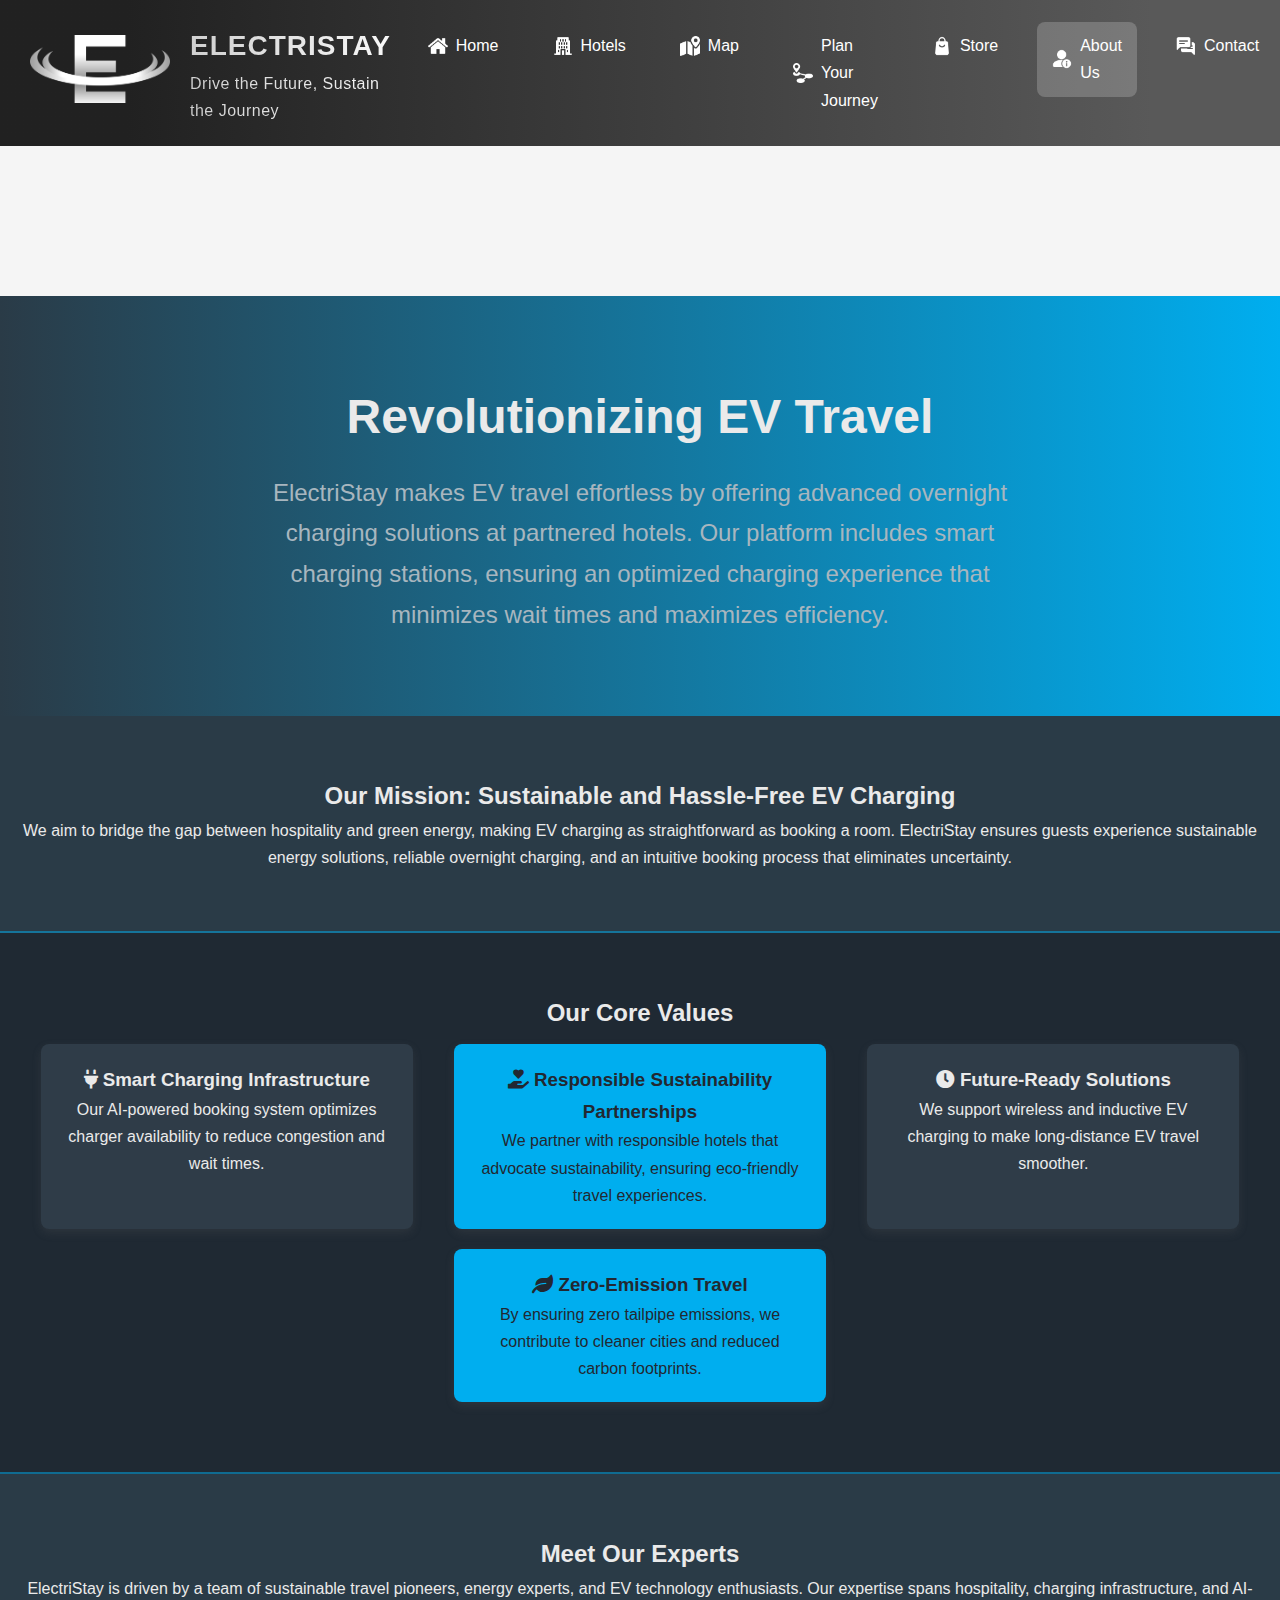
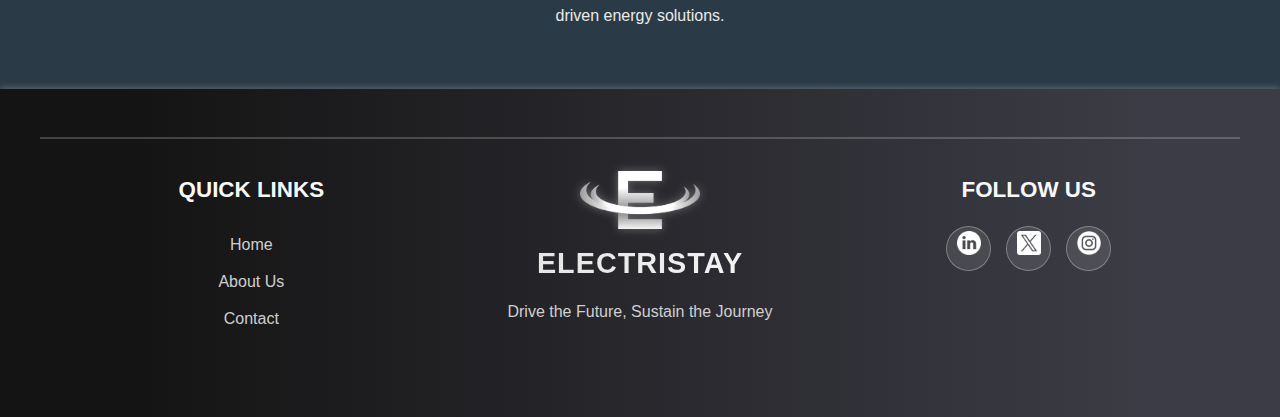
<file: aboutus.html>
<!DOCTYPE html>
<html lang="en">
<head>
    <meta charset="UTF-8">
    <meta name="viewport" content="width=device-width, initial-scale=1.0">
    <title>About Us - ElectriStay</title>
    <link rel="stylesheet" href="styles.css">
    <link rel="stylesheet" href="aboutus.css">
    <link href="https://cdnjs.cloudflare.com/ajax/libs/font-awesome/5.15.4/css/all.min.css" rel="stylesheet">
</head>
<body>
    <header>
        <nav>
            <div style="display: flex; align-items: center; margin: 10px;">
                <a href="index.html">
                    <img src="./images/logo_E.png" alt="ElectriStay Logo" style="width: 140px; margin-right: 10px;">
                </a>
                <h1 class="title">ElectriStay
                    <span>Drive the Future, Sustain the Journey</span>
                </h1>
            </div>
            <ul>
                <li><a href="index.html"><img src="./icons/home.png" alt="Home" class="nav-icon">Home</a></li>
                <li><a href="hotels.html"><img src="./icons/hotel.png" alt="Hotels" class="nav-icon">Hotels</a></li>
                <li><a href="maps.html"><img src="./icons/map.png" alt="Map" class="nav-icon">Map</a></li>
                <li><a href="planyourjourney.html"><img src="./icons/journey.png" alt="Plan Your Journey" class="nav-icon">Plan Your Journey</a></li>
                <li><a href="store.html"><img src="./icons/store.png" alt="Store" class="nav-icon">Store</a></li>
                <li><a href="aboutus.html" class="active"><img src="./icons/aboutus.png" alt="About Us" class="nav-icon">About Us</a></li>
                <li><a href="contact.html"><img src="./icons/contact.png" alt="Contact" class="nav-icon">Contact</a></li>
            </ul>
        </nav>
    </header>

    <section class="aboutus-image-section">
        <video autoplay muted loop style="width: 100%; height: auto;">
            <source src="https://e9wymyiqdedzejdp.public.blob.vercel-storage.com/aboutus4.mp4" type="video/mp4">
            Your browser does not support the video tag.
        </video>        
    </section>

    <section class="hero-section">
        <div class="hero-content">
            <h1>Revolutionizing EV Travel</h1>
            <p>
                ElectriStay makes EV travel effortless by offering advanced overnight charging solutions at partnered hotels.
                Our platform includes smart charging stations, ensuring an optimized charging experience that minimizes wait times and maximizes efficiency.
            </p>
        </div>
    </section>

    <section class="mission-section alternate">
        <div class="container">
            <h2>Our Mission: Sustainable and Hassle-Free EV Charging</h2>
            <p>
                We aim to bridge the gap between hospitality and green energy, making EV charging as straightforward as booking a room. 
                ElectriStay ensures guests experience sustainable energy solutions, reliable overnight charging, and an intuitive booking process that eliminates uncertainty.
            </p>
        </div>
    </section>

    <section class="values-section">
        <div class="container">
            <h2>Our Core Values</h2>
            <div class="values-grid">
                <div class="value-item">
                    <h3><i class="fas fa-plug"></i> Smart Charging Infrastructure</h3>
                    <p>Our AI-powered booking system optimizes charger availability to reduce congestion and wait times.</p>
                </div>
                <div class="value-item alternate">
                    <h3><i class="fas fa-hand-holding-heart"></i> Responsible Sustainability Partnerships</h3>
                    <p>We partner with responsible hotels that advocate sustainability, ensuring eco-friendly travel experiences.</p>
                </div>
                <div class="value-item">
                    <h3><i class="fas fa-clock"></i> Future-Ready Solutions</h3>
                    <p>We support wireless and inductive EV charging to make long-distance EV travel smoother.</p>
                </div>
                <div class="value-item alternate">
                    <h3><i class="fas fa-leaf"></i> Zero-Emission Travel</h3>
                    <p>By ensuring zero tailpipe emissions, we contribute to cleaner cities and reduced carbon footprints.</p>
                </div>
            </div>
        </div>
    </section>

    <section class="team-section alternate">
        <div class="container">
            <h2>Meet Our Experts</h2>
            <p>
                ElectriStay is driven by a team of sustainable travel pioneers, energy experts, and EV technology enthusiasts. 
                Our expertise spans hospitality, charging infrastructure, and AI-driven energy solutions.
            </p>
        </div>
    </section>

    <footer>
        <div class="footer-container">
            <div class="footer-column">
                <h4>Quick Links</h4>
                <ul>
                    <li><a href="index.html">Home</a></li>
                    <li><a href="aboutus.html">About Us</a></li>
                    <li><a href="contact.html">Contact</a></li>
                </ul>
            </div>
            <div class="footer-column">
                <img src="./images/logo_E.png" alt="ElectriStay Logo">
                <h2 class="footer-title">ElectriStay</h2>
                <p>Drive the Future, Sustain the Journey</p>
            </div>
            <div class="footer-column">
                <h4>Follow Us</h4>
                <div class="social-icons">
                    <a href="#"><img src="./icons/linkedin.png" alt="Linkedin"></a>
                    <a href="#"><img src="./icons/twitter.png" alt="Twitter"></a>
                    <a href="#"><img src="./icons/instagram.png" alt="Instagram"></a>
                </div>
            </div>
        </div>
    </footer>
</body>
</html>
</file>
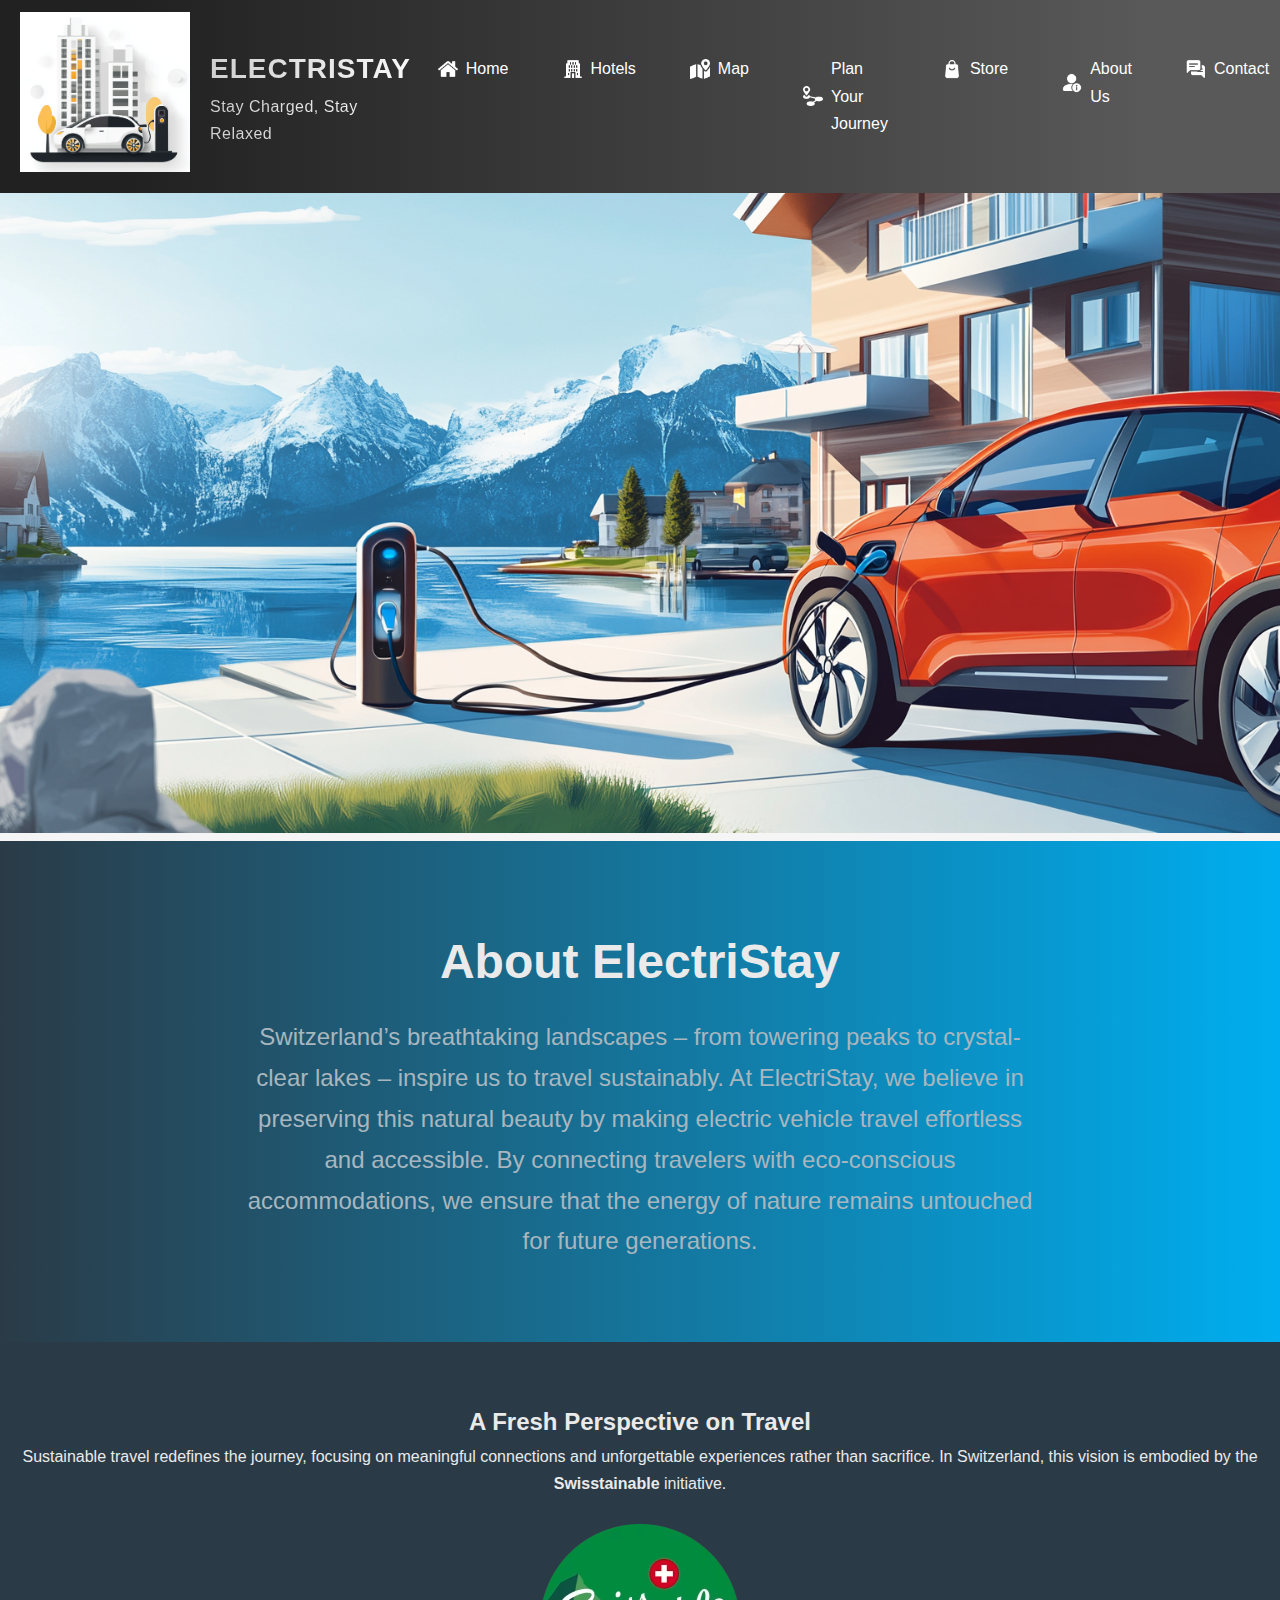
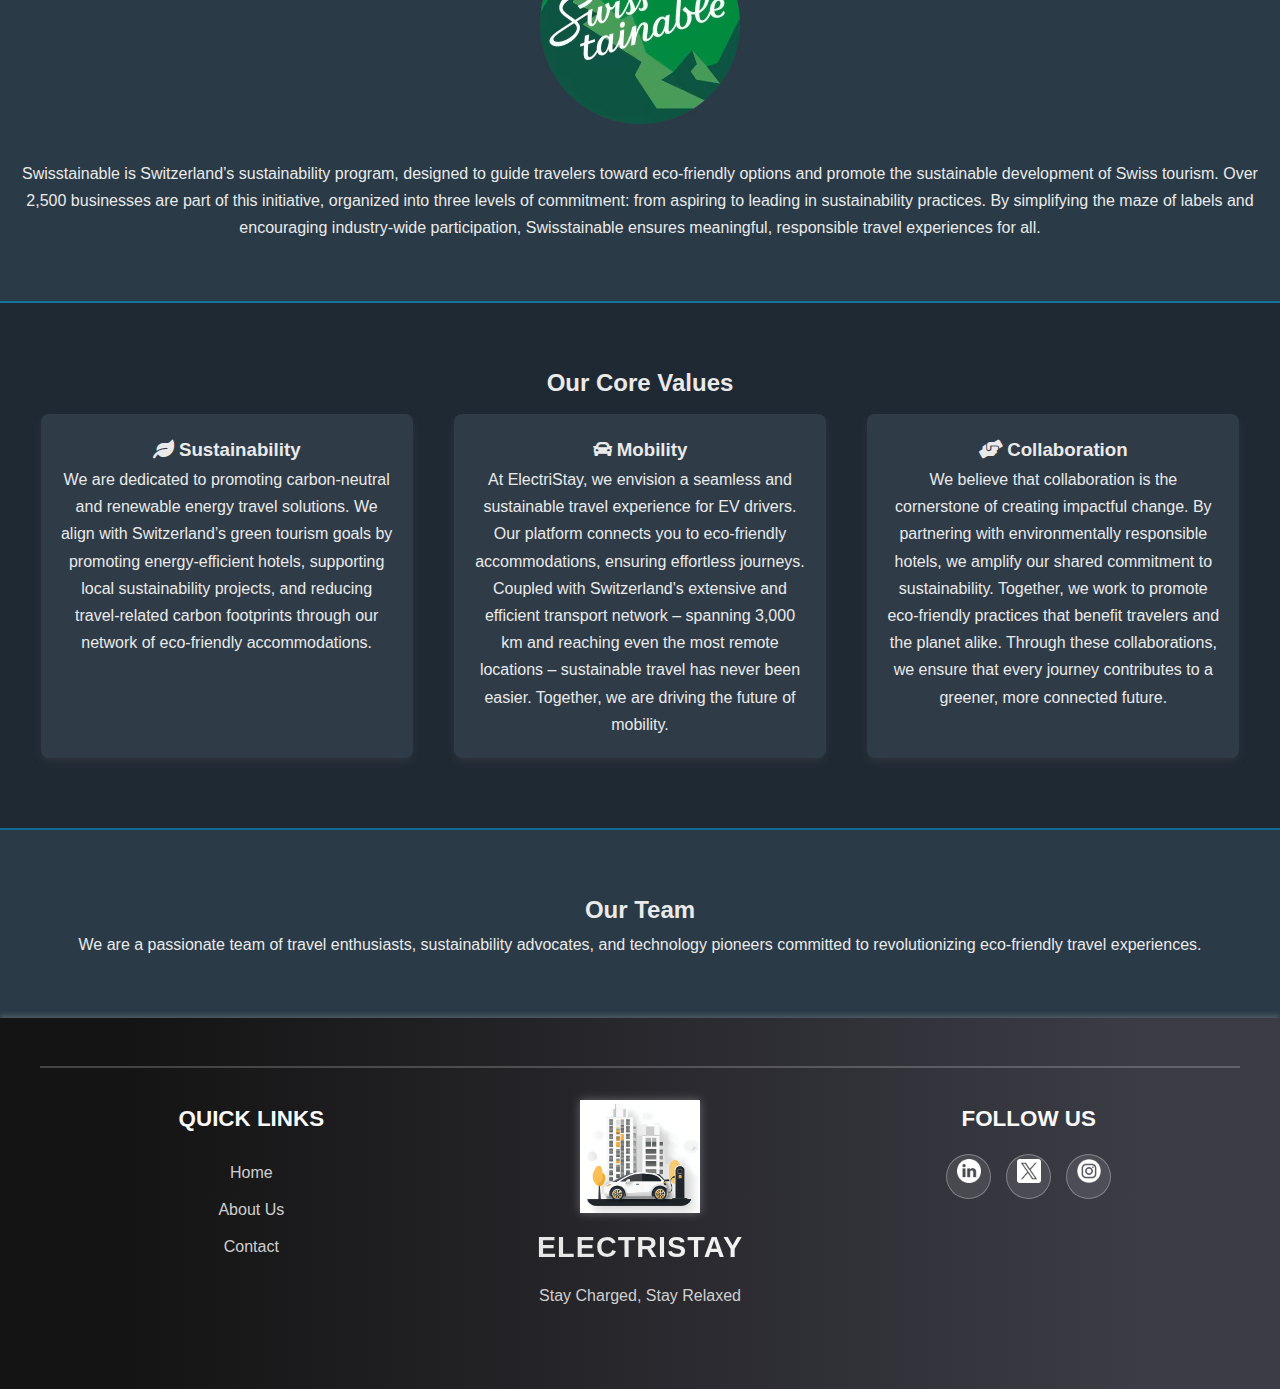
<file: aboutus_orig.html>
<!DOCTYPE html>
<html lang="en">
<head>
    <meta charset="UTF-8">
    <meta name="viewport" content="width=device-width, initial-scale=1.0">
    <title>About Us - ElectriStay</title>
    <link rel="stylesheet" href="styles.css">
    <link rel="stylesheet" href="aboutus.css">
    <link href="https://cdnjs.cloudflare.com/ajax/libs/font-awesome/5.15.4/css/all.min.css" rel="stylesheet">
</head>
<body>
    <!-- Reused Header -->
    <header>
        <nav>
            <div style="display: flex; align-items: center;">
                <a href="index.html">
                    <img src="./images/logo_yellowblack.png" alt="Hotel Charging Logo" style="width: 170px; margin-right: 10px;">
                </a>
                <h1 class="title">ElectriStay
                    <span>Stay Charged, Stay Relaxed</span>
                </h1>
            </div>
            <ul>
                <li><a href="index.html"><img src="./icons/home.png" alt="Home" class="nav-icon">Home</a></li>
                <li><a href="hotels.html"><img src="./icons/hotel.png" alt="Hotels" class="nav-icon">Hotels</a></li>
                <li><a href="maps.html"><img src="./icons/map.png" alt="Map" class="nav-icon">Map</a></li>
                <li><a href="planyourjourney.html"><img src="./icons/journey.png" alt="Plan Your Journey" class="nav-icon">Plan Your Journey</a></li>
                <li><a href="store.html" data-translate="store"><img src="./icons/store.png" alt="Store" class="nav-icon"><span data-text="store">Store</span></a></li>
                <li><a href="#"><img src="./icons/aboutus.png" alt="About Us" class="nav-icon">About Us</a></li>
                <li><a href="contact.html"><img src="./icons/contact.png" alt="Contact" class="nav-icon">Contact</a></li>
            </ul>
        </nav>
    </header>

    <!-- Image Above About Us Section -->
    <section class="aboutus-image-section">
        <img src="./images/aboutus.png" alt="About Us Glaciers" style="width: 100%; height: auto;">
    </section>

    <!-- Hero Section -->
    <section class="hero-section">
        <div class="hero-content">
            <h1>About ElectriStay</h1>
            <p>
                Switzerland’s breathtaking landscapes – from towering peaks to crystal-clear lakes – inspire us to travel sustainably. 
                At ElectriStay, we believe in preserving this natural beauty by making electric vehicle travel effortless and accessible. 
                By connecting travelers with eco-conscious accommodations, we ensure that the energy of nature remains untouched for future generations.
            </p>
        </div>
    </section>

    <!-- Our Mission Section -->
    <section class="mission-section">
        <div class="container">
            <h2>A Fresh Perspective on Travel</h2>
            <p>
                Sustainable travel redefines the journey, focusing on meaningful connections and unforgettable experiences rather than sacrifice.
                In Switzerland, this vision is embodied by the <b>Swisstainable</b> initiative.
                <br/><br/>
                <img src = "./images/swisstainable.avif" alt="Swisstainable Logo">
                <br/><br/>
                Swisstainable is Switzerland’s sustainability program, designed to guide travelers toward eco-friendly options and promote the
                sustainable development of Swiss tourism. Over 2,500 businesses are part of this initiative, organized into three levels of
                commitment: from aspiring to leading in sustainability practices. By simplifying the maze of labels and encouraging industry-wide
                participation, Swisstainable ensures meaningful, responsible travel experiences for all.

            </p>
        </div>
    </section>

    <!-- Our Values Section -->
    <section class="values-section">
        <div class="container">
            <h2>Our Core Values</h2>
            <div class="values-grid">
                <div class="value-item">
                    <h3><i class="fas fa-leaf"></i> Sustainability</h3>
                    <p>We are dedicated to promoting carbon-neutral and renewable energy travel solutions.
                       We align with Switzerland’s green tourism goals by promoting energy-efficient hotels, supporting local sustainability projects,
                       and reducing travel-related carbon footprints through our network of eco-friendly accommodations.
                    </p>
                </div>
                <div class="value-item">
                    <h3><i class="fas fa-car"></i> Mobility</h3>
                    <p>At ElectriStay, we envision a seamless and sustainable travel experience for EV drivers.
                        Our platform connects you to eco-friendly accommodations, ensuring effortless journeys.
                        Coupled with Switzerland's extensive and efficient transport network – spanning 3,000 km and reaching even the most remote locations –
                        sustainable travel has never been easier. Together, we are driving the future of mobility.
                    </p>
                </div>
                <div class="value-item">
                    <h3><i class="fas fa-hands-helping"></i> Collaboration</h3>
                    <p>We believe that collaboration is the cornerstone of creating impactful change.
                        By partnering with environmentally responsible hotels, we amplify our shared commitment to sustainability.
                        Together, we work to promote eco-friendly practices that benefit travelers and the planet alike.
                        Through these collaborations, we ensure that every journey contributes to a greener, more connected future.</p>
                </div>
            </div>
        </div>
    </section>

    <!-- Our Team Section -->
    <section class="team-section">
        <div class="container">
            <h2>Our Team</h2>
            <p>
                We are a passionate team of travel enthusiasts, sustainability advocates, and technology pioneers committed to
                revolutionizing eco-friendly travel experiences.
            </p>
        </div>
    </section>

    <!-- Footer -->
    <footer>
        <div class="footer-container">
            <div class="footer-column">
                <h4>Quick Links</h4>
                <ul>
                    <li><a href="index.html">Home</a></li>
                    <li><a href="aboutus.html">About Us</a></li>
                    <li><a href="contact.html">Contact</a></li>
                </ul>
            </div>
            <div class="footer-column">
                <img src="./images/logo_yellowblack.png" alt="Logo">
                <h2 class="footer-title">ElectriStay</h2>
                <p>Stay Charged, Stay Relaxed</p>
            </div>
            <div class="footer-column">
                <h4>Follow Us</h4>
                <div class="social-icons">
                    <a href="#"><img src="./icons/linkedin.png" alt="Linkedin"></a>
                    <a href="#"><img src="./icons/twitter.png" alt="Twitter"></a>
                    <a href="#"><img src="./icons/instagram.png" alt="Instagram"></a>
                </div>
            </div>
        </div>
    </footer>
</body>
</html>
</file>
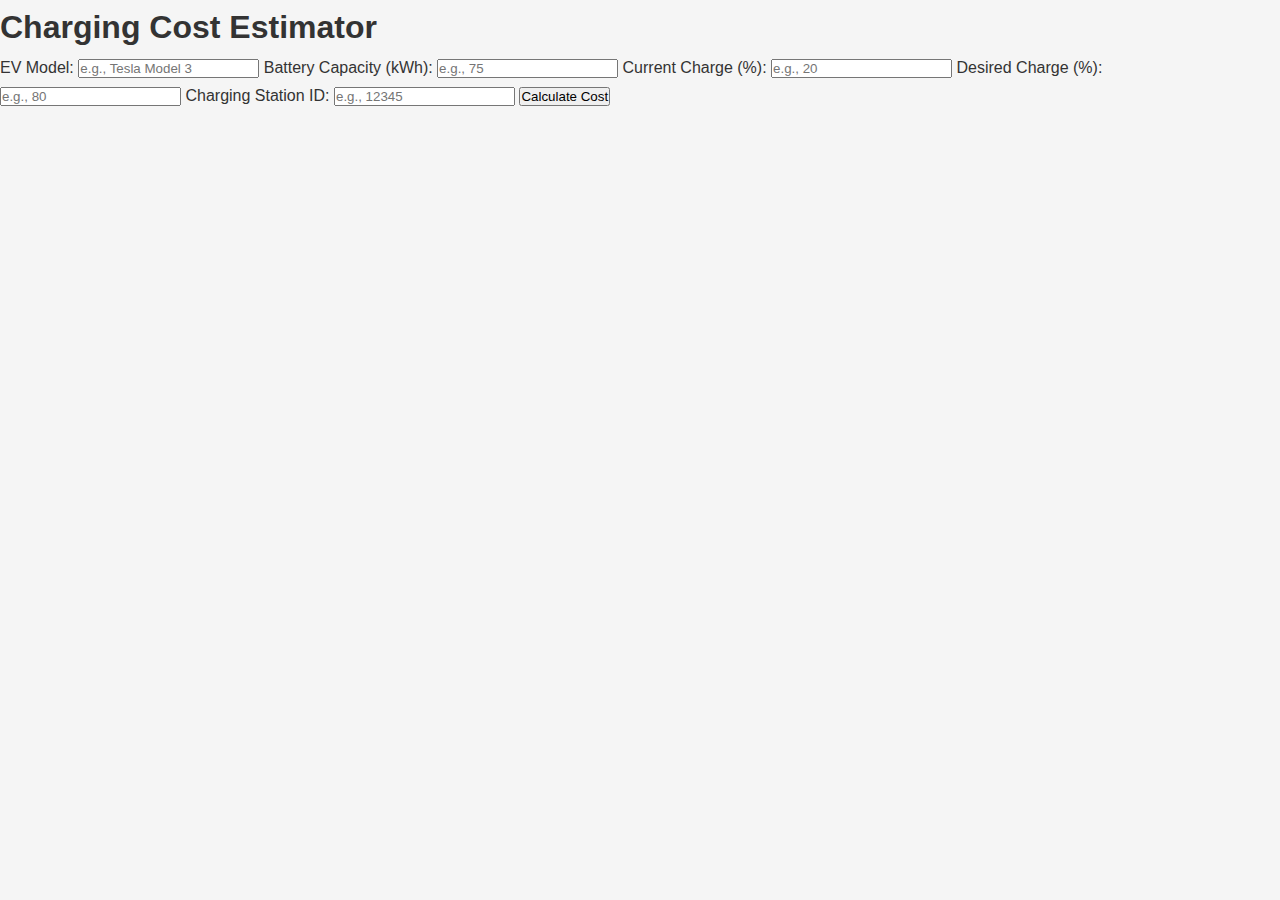
<file: charging_cost_estimator.html>
<!DOCTYPE html>
<html lang="en">
<head>
    <meta charset="UTF-8">
    <meta name="viewport" content="width=device-width, initial-scale=1.0">
    <title>Charging Cost Estimator</title>
    <link rel="stylesheet" href="styles.css">
    <script>
        function estimateCost() {
            let evModel = document.getElementById("ev_model").value;
            let batteryCapacity = document.getElementById("battery_capacity").value;
            let currentCharge = document.getElementById("current_charge").value;
            let desiredCharge = document.getElementById("desired_charge").value;
            let stationId = document.getElementById("station_id").value;

            if (!evModel || !batteryCapacity || !currentCharge || !desiredCharge || !stationId) {
                alert("Please fill in all fields.");
                return;
            }

            let apiUrl = `http://127.0.0.1:5001/estimate-charging-cost?ev_model=${evModel}&battery_capacity=${batteryCapacity}&current_charge=${currentCharge}&desired_charge=${desiredCharge}&station_id=${stationId}`;

            fetch(apiUrl)
                .then(response => response.json())
                .then(data => {
                    if (data.error) {
                        document.getElementById("result").innerHTML = `<p style="color: red;">Error: ${data.error}</p>`;
                    } else {
                        document.getElementById("result").innerHTML = `
                            <h3>Charging Cost Estimate</h3>
                            <p><b>EV Model:</b> ${data.ev_model}</p>
                            <p><b>Energy Needed:</b> ${data.energy_needed_kwh} kWh</p>
                            <p><b>Price per kWh:</b> €${data.price_per_kwh}</p>
                            <p><b>Estimated Cost:</b> <strong>€${data.estimated_cost}</strong></p>
                        `;
                    }
                })
                .catch(error => console.error("Error:", error));
        }
    </script>
</head>
<body>
    <h1>Charging Cost Estimator</h1>
    <form>
        <label for="ev_model">EV Model:</label>
        <input type="text" id="ev_model" placeholder="e.g., Tesla Model 3" required>

        <label for="battery_capacity">Battery Capacity (kWh):</label>
        <input type="number" id="battery_capacity" placeholder="e.g., 75" required>

        <label for="current_charge">Current Charge (%):</label>
        <input type="number" id="current_charge" placeholder="e.g., 20" required>

        <label for="desired_charge">Desired Charge (%):</label>
        <input type="number" id="desired_charge" placeholder="e.g., 80" required>

        <label for="station_id">Charging Station ID:</label>
        <input type="text" id="station_id" placeholder="e.g., 12345" required>

        <button type="button" onclick="estimateCost()">Calculate Cost</button>
    </form>

    <div id="result"></div>
</body>
</html>
</file>
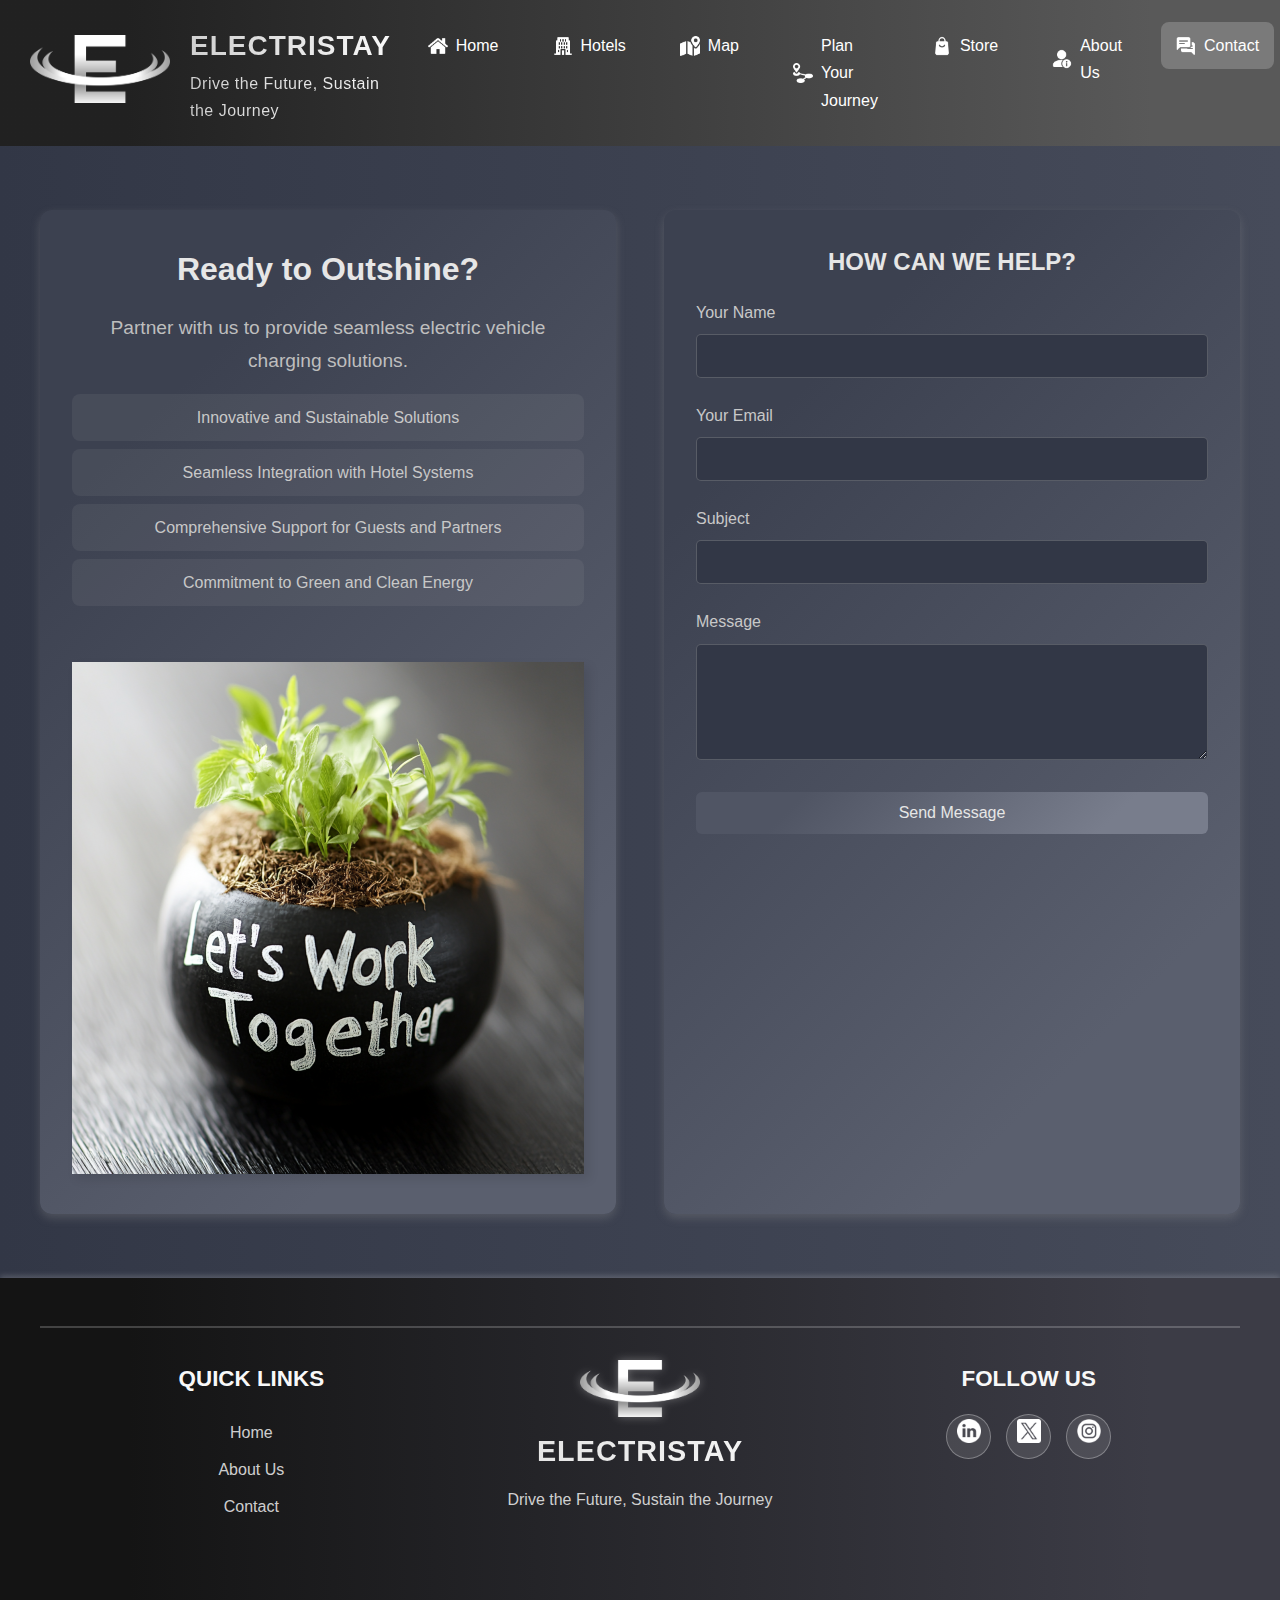
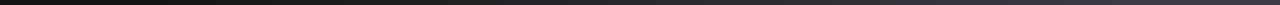
<file: contact.html>
<!DOCTYPE html>
<html lang="en">
<head>
    <meta charset="UTF-8">
    <meta name="viewport" content="width=device-width, initial-scale=1.0">
    <title>Contact - ElectriStay</title>
    <link rel="stylesheet" href="styles.css">
    <link rel="stylesheet" href="contact.css">
</head>
<body>
    <!-- Header Section from index.html -->
    <header>
        <nav>
            <div style="display: flex; align-items: center; margin: 10px;">
                <a href="index.html">
                    <img src="./images/logo_E.png" alt="ElectriStay Logo" style="width: 140px; margin-right: 10px;">
                </a>
                <h1 class="title">ElectriStay
                    <span>Drive the Future, Sustain the Journey</span>
                </h1>
            </div>
            <ul>
                <li><a href="index.html" data-translate="home"><img src="./icons/home.png" alt="Home" class="nav-icon">Home</a></li>
                <li><a href="hotels.html" data-translate="hotels"><img src="./icons/hotel.png" alt="Hotels" class="nav-icon">Hotels</a></li>
                <li><a href="maps.html" data-translate="map"><img src="./icons/map.png" alt="Map" class="nav-icon">Map</a></li>
                <li><a href="planyourjourney.html" data-translate="journey"><img src="./icons/journey.png" alt="Plan Your Journey" class="nav-icon">Plan Your Journey</a></li>
                <li><a href="store.html" data-translate="store"><img src="./icons/store.png" alt="Store" class="nav-icon"><span data-text="store">Store</span></a></li>
                <li><a href="aboutus.html" data-translate="aboutus"><img src="./icons/aboutus.png" alt="About Us" class="nav-icon">About Us</a></li>
                <li><a href="#" class="active" data-translate="contact"><img src="./icons/contact.png" alt="Contact" class="nav-icon">Contact</a></li>
            </ul>
        </nav>
    </header>

    <!-- Contact Section -->
    <section id="contact-section">
        <div class="container">
            <!-- Left Column -->
            <div class="left-column">
                <h2>Ready to Outshine?</h2>
                <p>Partner with us to provide seamless electric vehicle charging solutions.</p>
                <ul>
                    <li>Innovative and Sustainable Solutions</li>
                    <li>Seamless Integration with Hotel Systems</li>
                    <li>Comprehensive Support for Guests and Partners</li>
                    <li>Commitment to Green and Clean Energy</li>
                </ul>
                <br>
                <img src="./images/plant.png" alt="Teamwork Image" style="max-width:100%; height:auto; margin-top:20px; box-shadow: 5px 5px 10px rgba(0,0,0,0.1);">
            </div>

            <!-- Right Column with Contact Form -->
            <div class="right-column">
                <h3>HOW CAN WE HELP?</h3>
                <form id="contact-form" action="#" method="POST">
                    <div class="form-group">
                        <label for="name">Your Name</label>
                        <input type="text" id="name" name="name" required>
                    </div>
                    <div class="form-group">
                        <label for="email">Your Email</label>
                        <input type="email" id="email" name="email" required>
                    </div>
                    <div class="form-group">
                        <label for="subject">Subject</label>
                        <input type="text" id="subject" name="subject" required>
                    </div>
                    <div class="form-group">
                        <label for="message">Message</label>
                        <textarea id="message" name="message" rows="5" required></textarea>
                    </div>
                    <button type="submit" class="btn">Send Message</button>
                </form>
            </div>
        </div>
    </section>

    <!-- Footer -->
    <footer>
        <div class="footer-container">
            <div class="footer-column">
                <h4>Quick Links</h4>
                <ul>
                    <li><a href="index.html">Home</a></li>
                    <li><a href="aboutus.html">About Us</a></li>
                    <li><a href="contact.html">Contact</a></li>
                </ul>
            </div>
            <div class="footer-column">
                <img src="./images/logo_E.png" alt="ElectriStay Logo">
                <h2 class="footer-title">ElectriStay</h2>
                <p>Drive the Future, Sustain the Journey</p>
            </div>
            <div class="footer-column">
                <h4>Follow Us</h4>
                <div class="social-icons">
                    <a href="#"><img src="./icons/linkedin.png" alt="Linkedin"></a>
                    <a href="#"><img src="./icons/twitter.png" alt="Twitter"></a>
                    <a href="#"><img src="./icons/instagram.png" alt="Instagram"></a>
                </div>
            </div>
        </div>
    </footer>
</body>
</html>
</file>
<file: aboutus.css>
body {
   /* background-color: #222831; /* Dark charcoal gray */
    font-family: 'Orbitron', sans-serif;
    line-height: 1.7;
    color: #EAEAEA; /* Light contrast */
}

.aboutus-image-section {
    width: 100%;
    overflow: hidden;
}

.aboutus-image-section video {
    width: 100%;
    height: auto;
    display: block;
    filter: brightness(0.85);
}

.hero-section {
    padding: 80px 20px;
    text-align: center;
    background: linear-gradient(90deg, #2A3B47, #00AEEF); /* Deep gray to electric blue */
}

.hero-content h1 {
    font-size: 3rem;
    margin-bottom: 15px;
    font-weight: bold;
    color: #EAEAEA; /* Light gray */
}

.hero-content p {
    font-size: 1.5rem;
    max-width: 800px;
    margin: 0 auto;
    color: #A8B6BF;
}

.mission-section {
    padding: 60px 20px;
    text-align: center;
    background: #2A3B47; /* Dark cool gray */
    color: #EAEAEA;
    border-bottom: 2px solid rgba(0, 174, 239, 0.5); /* Neon blue border */
}

.values-section {
    background: #1F2933; /* Dark muted blue-gray */
    padding: 60px 20px;
    text-align: center;
    border-bottom: 2px solid rgba(0, 174, 239, 0.5);
}

.values-grid {
    display: flex;
    justify-content: space-around;
    flex-wrap: wrap;
}

.value-item {
    background: #2F3C48; /* Dark blue-gray */
    padding: 20px;
    margin: 10px;
    width: 30%;
    box-shadow: 0 4px 10px rgba(100, 100, 100, 0.2);
    border-radius: 8px;
    transition: transform 0.3s ease, box-shadow 0.3s ease;
}

.value-item.alternate {
    background: #00AEEF; /* Futuristic electric blue */
    color: #222831;
}

.value-item:hover {
    transform: translateY(-5px);
    box-shadow: 0 6px 14px rgba(0, 174, 239, 0.4);
}

.team-section {
    background: #2A3B47;
    padding: 60px 20px;
    text-align: center;
    color: #EAEAEA;
}

@media (max-width: 1024px) {
    .hero-content h1 {
        font-size: 2.5rem;
    }
    .hero-content p {
        font-size: 1.3rem;
    }
    .values-grid {
        flex-wrap: wrap;
        justify-content: center;
    }
    .value-item {
        width: 45%;
    }
}

@media (max-width: 768px) {
    .hero-content h1 {
        font-size: 2rem;
    }
    .hero-content p {
        font-size: 1.2rem;
    }
    .values-grid {
        flex-direction: column;
        align-items: center;
    }
    .value-item {
        width: 80%;
    }
}

@media (max-width: 480px) {
    .hero-content h1 {
        font-size: 1.6rem;
    }
    .hero-content p {
        font-size: 1rem;
    }
    .mission-section, .values-section, .team-section {
        padding: 40px 15px;
    }
    .value-item {
        width: 100%;
        padding: 15px;
    }
}
</file>
<file: contact.css>
/* 🌍 General Styling
body {
    background-color: rgb(45, 50, 65); /* Dark blue-gray
    color: rgb(215, 215, 215); /* Soft gray
    font-family: 'Orbitron', sans-serif;
    line-height: 1.7;
}*/ 

/* 📩 Contact Section Layout */
#contact-section {
    padding: 4rem 2rem;
    display: flex;
    justify-content: center;
    background: linear-gradient(90deg, rgb(50, 55, 70), rgb(70, 75, 90));
}

.container {
    display: flex;
    max-width: 1200px;
    width: 100%;
    gap: 3rem;
}

/* 📞 Left Column Styling */
.left-column {
    flex: 1;
    padding: 2rem;
    background: linear-gradient(135deg, rgb(60, 65, 80) 20%, rgb(90, 95, 110) 80%);
    border-radius: 12px;
    box-shadow: 0 4px 10px rgba(150, 150, 150, 0.3);
}

.left-column h2 {
    font-size: 2rem;
    color: rgb(230, 230, 230);
    margin-bottom: 1rem;
    text-align: center;
}

.left-column p {
    font-size: 1.2rem;
    color: rgb(190, 190, 190);
    margin-bottom: 1rem;
    text-align: center;
}

.left-column ul {
    list-style-type: none;
    padding-left: 0;
    text-align: center;
}

.left-column ul li {
    margin-bottom: 0.5rem;
    font-size: 1rem;
    padding: 10px;
    background: rgba(180, 180, 180, 0.1);
    border-radius: 8px;
    color: rgb(200, 200, 200);
}

/* 📝 Right Column / Contact Form Styling */
.right-column {
    flex: 1;
    background: linear-gradient(135deg, rgb(60, 65, 80) 20%, rgb(90, 95, 110) 80%);
    padding: 2rem;
    border-radius: 12px;
    box-shadow: 0px 4px 10px rgba(150, 150, 150, 0.3);
}

.right-column h3 {
    font-size: 1.5rem;
    color: rgb(230, 230, 230);
    margin-bottom: 1rem;
    text-align: center;
}

/* 📩 Form Styling */
.form-group {
    margin-bottom: 1.5rem;
}

.form-group label {
    font-size: 1rem;
    color: rgb(200, 200, 200);
    margin-bottom: 0.5rem;
    display: block;
}

.form-group input,
.form-group textarea {
    width: 100%;
    padding: 0.75rem;
    border-radius: 5px;
    border: 1px solid rgba(180, 180, 180, 0.3);
    font-size: 1rem;
    background-color: rgb(50, 55, 70);
    color: rgb(215, 215, 215);
}

.form-group textarea {
    resize: vertical;
}

/* 📤 Submit Button */
button.btn {
    background: linear-gradient(135deg, rgb(80, 85, 100) 20%, rgb(120, 125, 140) 80%);
    color: rgb(230, 230, 230);
    padding: 0.75rem 1.5rem;
    font-size: 1rem;
    border: none;
    border-radius: 6px;
    cursor: pointer;
    transition: background 0.3s ease, transform 0.2s ease;
    display: block;
    width: 100%;
}

button.btn:hover {
    background: rgb(150, 150, 170);
    transform: scale(1.05);
}

/* 📱 Responsive Design */
@media (max-width: 1024px) {
    .container {
        flex-direction: column;
        align-items: center;
        gap: 2rem;
    }
    .left-column, .right-column {
        width: 90%;
    }
}

@media (max-width: 768px) {
    #contact-section {
        padding: 3rem 1.5rem;
    }
    .left-column h2 {
        font-size: 1.8rem;
    }
    .right-column h3 {
        font-size: 1.4rem;
    }
}

@media (max-width: 480px) {
    .left-column h2 {
        font-size: 1.5rem;
    }
    .right-column h3 {
        font-size: 1.3rem;
    }
    .form-group input, .form-group textarea {
        font-size: 0.9rem;
        padding: 0.65rem;
    }
    button.btn {
        font-size: 0.9rem;
    }
}
</file>
<file: styles.css>
/* General Reset */
* {
    margin: 0;
    padding: 0;
    box-sizing: border-box;
    font-family: 'Roboto', sans-serif;
}

body {
    background-color: #F5F5F5;
    color: #333333;
    line-height: 1.7;
    font-size: 16px;
}

/* Header */
header {
    position: relative;
    top: 0;
    width: 100%;
    background: linear-gradient(90deg, rgba(10, 10, 10, 0.9) 10%, rgba(50, 50, 50, 0.8) 90%);
    padding: 12px 0;
    z-index: 1000;
}

/* Navigation Bar */
nav {
    display: flex;
    justify-content: space-between;
    align-items: center;
    padding: 0 20px;
}

/* Logo and Title */
.title {
    font-size: 28px;
    font-weight: bold;
    margin-left: 10px;
    font-family: "Orbitron", sans-serif;
    text-transform: uppercase;
    letter-spacing: 1px;
    background: linear-gradient(to right, #d0d0d0, #f8f8f8);
    -webkit-background-clip: text;
    -webkit-text-fill-color: transparent;
}

.title span {
    display: block;
    font-size: 16px;
    color: #b0b0b0;
    font-weight: 500;
    text-transform: none;
    letter-spacing: 0.5px;
}

/* Navigation Links */
nav ul {
    display: flex;
    list-style: none;
    margin: 0;
    padding: 0;
}

nav ul li {
    margin: 0 12px;
}

nav ul li a {
    display: flex;
    align-items: center;
    color: white;
    text-decoration: none;
    font-size: 16px;
    padding: 10px 15px;
    border-radius: 8px;
    transition: all 0.3s ease-in-out;
    position: relative;
}

nav ul li a:hover {
    background: rgba(255, 255, 255, 0.2);
    transform: scale(1.05);
}

nav ul li a::after {
    content: "";
    position: absolute;
    bottom: -4px;
    left: 50%;
    width: 0;
    height: 2px;
    background: linear-gradient(to right, #d0d0d0, #f8f8f8);
    transition: width 0.3s ease-in-out, left 0.3s ease-in-out;
}

nav ul li a:hover::after {
    width: 100%;
    left: 0;
}

/* Active Page Highlight */
nav ul li .active {
    background: rgba(255, 255, 255, 0.2);
    border-radius: 8px;
}

/* Navigation Icons */
.nav-icon {
    width: 22px;
    height: 22px;
    margin-right: 8px;
    filter: brightness(0) invert(1);
}

/* Language Selector */
#language-selector {
    background: rgba(20, 20, 20, 0.7);
    color: white;
    padding: 5px 10px;
    border-radius: 5px;
    border: none;
    cursor: pointer;
    outline: none;
    transition: background 0.3s ease-in-out;
}

#language-selector:hover {
    background: rgba(255, 255, 255, 0.3);
}

/* Responsive Adjustments */
@media (max-width: 1024px) {
    nav {
        flex-direction: column;
        align-items: center;
    }

    nav ul {
        flex-direction: column;
        text-align: center;
        gap: 10px;
    }

    .title {
        font-size: 2rem;
        text-align: center;
    }
}

@media (max-width: 768px) {
    header {
        padding: 1rem;
    }

    .title {
        font-size: 1.8rem;
        text-align: center;
    }

    nav ul {
        flex-direction: column;
    }
}

@media (max-width: 480px) {
    .title {
        font-size: 1.5rem;
    }

    nav ul {
        flex-direction: column;
        text-align: center;
        gap: 10px;
    }
}


/* Ensure everything is centered and aligned properly */
.middle-container {
    width: 100%;
    height: 100vh;
    background: url('./images/landingpage6.png') no-repeat center center;
    background-size: cover;
    display: flex;
    justify-content: center;
    text-align: center;
}

.content-wrapper {
    display: flex;
    flex-direction: column;
    align-items: center;
    width: 50%;
    margin-top: 10vh;
}

/* Search Form */
#search-form {
    width: 100%;
    background: rgba(255, 255, 255, 0.85);
    padding: 18px;
    border-radius: 10px;
    box-shadow: 0 4px 6px rgba(0, 0, 0, 0.2);
    margin-bottom: 30px; /* Ensures space between search form and main section */
}


/* Ensure search form is on top */
#search-form {
    /*position: relative;*/
    z-index: 10; /* Keeps it above the main section */
}

.search-container {
    display: flex;
    width: 100%;
    gap: 10px;
    align-items: center;
    justify-content: space-between;
    flex-wrap: nowrap;
}


/* Input with icon wrapper */
.input-wrapper {
    display: flex;
    align-items: center;
    flex-grow: 1;
    position: relative;
    max-width: 300px;
}

.input-wrapper i {
    position: absolute;
    left: 12px;
    color: #666;
    font-size: 1rem;
}

.search-input {
    width: 100%;
    padding: 12px 12px 12px 40px;
    border: 1px solid #ccc;
    border-radius: 6px;
    font-size: 1rem;
    height: 46px;
}

/* Dropdown Wrapper */
.select-wrapper {
    flex-grow: 1;
    max-width: 220px;
}

.search-select {
    width: 100%;
    padding: 12px;
    border: 1px solid #ccc;
    border-radius: 6px;
    font-size: 1rem;
    height: 46px;
}

/* Search Button */
.search-button {
    padding: 12px 20px;
    background: linear-gradient(90deg, #d0d0d0, #f8f8f8);
    color: #1a1a1a;
    border: 1px solid rgba(255, 255, 255, 0.3);
    border-radius: 6px;
    font-size: 1rem;
    font-weight: bold;
    cursor: pointer;
    transition: background 0.3s ease, transform 0.2s ease;
    height: 46px;
    white-space: nowrap;
    flex-shrink: 0;
    text-transform: uppercase;
    letter-spacing: 1px;
}

/* Hover Effect */
.search-button:hover {
    background: linear-gradient(90deg, #c0c0c0, #e8e8e8);
    color: #000;
    transform: scale(1.05);
    box-shadow: 0 4px 10px rgba(255, 255, 255, 0.2);
}

/* Active (Pressed) Effect */
.search-button:active {
    transform: scale(0.98);
    box-shadow: 0 2px 5px rgba(255, 255, 255, 0.1);
}


/* Main Section - Ensure it has a fixed height for a boxed layout */
main {
    display: none; /* Initially hidden */
    opacity: 0;
    transform: translateY(20px);
    transition: opacity 0.5s ease, transform 0.5s ease;
    background-color: rgba(255, 255, 255, 0.85);
    width: 100%;
    min-height: 400px; /* Set height to create a box */
    margin: 30px auto; /* Center align */
    padding: 20px;
    border-radius: 12px; /* Rounded corners */
    box-shadow: 0 4px 8px rgba(0, 0, 0, 0.15);
    display: flex;
    gap: 20px;
    position: relative;
    z-index: 5; /* Ensure it doesn't overlap other elements */
    border: 2 px red;
}

/* Make it visible when needed */
main.visible {
    display: flex;
    opacity: 1;
    transform: translateY(0);
    transition: opacity 0.5s ease, transform 0.5s ease;
}

/* Hotel List Section */
#hotel-list {
    flex: 2; /* Take 2 parts of the available space */
    margin-bottom: 20px;
    padding: 20px;
    border-radius: 12px; /* Smooth corners for modern design */
    box-shadow: 0 8px 20px rgba(0, 0, 0, 0.15); /* Subtle shadow for depth */
    background-color: rgba(255, 255, 255, 0.9); /* Single-layer semi-transparent background */
    text-align: left; /* Left-align text */

}

/* Hotel Card Styling */
#hotel-list .hotel-card {
    display: flex;
    align-items: center; /* Align image and text vertically */
    margin-bottom: 15px; /* Space between cards */
    overflow: hidden; /* Ensure content stays within bounds */
    padding: 15px; /* Padding for spacing */
}

/* Image Styling */
#hotel-list .hotel-card img.hotel-image {
    width: 100px; /* Fixed width for consistency */
    height: 100px; /* Fixed height */
    border-radius: 10px; /* Rounded edges for images */
    object-fit: cover; /* Ensures image fits the dimensions */
    margin-right: 15px; /* Space between image and text */
}

/* Hotel Information Styling */
#hotel-list .hotel-info {
    display: flex;
    flex-direction: column;
    justify-content: center; /* Center-align text vertically */
    flex-grow: 1;
}

#hotel-list .hotel-info h3 {
    font-size: 1.6rem; /* Slightly larger title */
    color: #d0d0d0; /* gray for title */
    font-family: "Poppins", sans-serif;
    margin: 0 0 5px 0;
}

#hotel-list .hotel-info h3 a {
    color: #d0d0d0; /* gray for links */
    text-decoration: none; /* Remove underline */
    font-weight: bold;
    transition: color 0.3s ease, transform 0.3s ease; /* Smooth hover effects */
}

#hotel-list .hotel-info h3 a:hover {
    color: #c0c0c0; /* Darker gray for contrast */
    transform: scale(1.05); /* Keep the zoom effect */
}

/* Ensure the map section fully expands */
#map {
    flex: 1;
    width: 100%;
    height: 100%;
    /*min-height: 550px; /* Adjust based on main height */
    border-radius: 8px;
    box-shadow: 0 4px 8px rgba(0, 0, 0, 0.1);
    background-color: rgba(255, 255, 255, 0.9);
    display: flex;
}

/* Ensure Leaflet map fills the container */
#map .leaflet-container {
    width: 100%;
    height: 100%;
    border-radius: 8px;
}

/* Footer */
footer {
    background: linear-gradient(90deg, rgb(20, 20, 20) 10%, rgb(60, 60, 70) 90%);
    padding: 3rem 0;
    box-shadow: 0 -2px 6px rgba(255, 255, 255, 0.2);
    color: #d0d0d0;
    text-align: center;
    position: relative;
}

/* Footer Container */
.footer-container {
    display: flex;
    justify-content: space-between;
    align-items: flex-start;
    padding: 2rem;
    max-width: 1200px;
    margin: 0 auto;
    gap: 30px;
    border-top: 2px solid rgba(255, 255, 255, 0.2);
}

/* Footer Columns */
.footer-column {
    flex: 1;
    text-align: center;
}

/* Footer Headings */
.footer-column h4 {
    font-size: 1.4rem;
    font-weight: bold;
    color: #f8f8f8;
    margin-bottom: 1rem;
    text-transform: uppercase;
}

/* Footer Links */
.footer-column ul {
    list-style: none;
    padding: 0;
    margin: 0;
}

.footer-column ul li a {
    color: rgba(255, 255, 255, 0.8);
    text-decoration: none;
    font-weight: 500;
    transition: color 0.3s ease, transform 0.3s ease;
    display: block;
    padding: 5px 0;
}

.footer-column ul li a:hover {
    color: #b0b0b0;
    transform: scale(1.05);
}

/* Footer Logo */
.footer-column img {
    max-width: 120px;
    margin: 0 auto 10px;
    display: block;
    filter: drop-shadow(0px 0px 5px rgba(255, 255, 255, 0.3));
}

/* Footer Title */
.footer-title {
    font-size: 1.8rem;
    font-weight: bold;
    text-transform: uppercase;
    background: linear-gradient(to right, #e0e0e0, #f8f8f8);
    -webkit-background-clip: text;
    -webkit-text-fill-color: transparent;
    letter-spacing: 1px;
    margin-bottom: 10px;
}

/* Social Icons */
.social-icons {
    display: flex;
    justify-content: center;
    gap: 15px;
    margin-top: 1rem;
}

.social-icons a {
    display: inline-block;
    width: 45px;
    height: 45px;
    background: rgba(255, 255, 255, 0.1);
    border-radius: 50%;
    display: flex;
    align-items: center;
    justify-content: center;
    transition: background 0.3s ease, transform 0.3s ease;
    border: 1px solid rgba(255, 255, 255, 0.3);
}

.social-icons a:hover {
    background: rgba(255, 255, 255, 0.3);
    transform: scale(1.1);
}

/* Social Icons Images */
.social-icons img {
    width: 24px;
    height: 24px;
    filter: brightness(0) invert(1);
    transition: transform 0.3s ease;
}

.social-icons a:hover img {
    transform: rotate(360deg);
}

/* Responsive Design */
@media (max-width: 1024px) {
    .footer-container {
        flex-direction: column;
        text-align: center;
    }

    .footer-column {
        width: 100%;
        margin-bottom: 20px;
    }
}

@media (max-width: 768px) {
    .footer-title {
        font-size: 1.5rem;
    }

    .footer-column h4 {
        font-size: 1.2rem;
    }
}

@media (max-width: 480px) {
    .footer-title {
        font-size: 1.3rem;
    }

    .footer-column h4 {
        font-size: 1rem;
    }
}


.nav-icon {
    width: 20px;
    height: 20px;
    margin-right: 8px;
    vertical-align: middle;
}

/* Title Container */
.title-container {
    background: rgba(20, 25, 35, 0.8); /* Darker gradient background for depth */
    padding: 25px;
    border-radius: 10px;
    width: 100%;
    margin-bottom: 30px; /* Ensures space between title and search form */
    text-align: center;
}

/* Title Heading */
.title-heading {
    font-size: 3.5rem;
    font-weight: 700;
    background: linear-gradient(90deg, rgba(220, 220, 220, 1), rgba(170, 170, 170, 1)); /* Soft metallic gradient */
    -webkit-background-clip: text;
    -webkit-text-fill-color: transparent;
    font-family: 'Poppins', sans-serif;
    text-shadow: 2px 2px 5px rgba(0, 0, 0, 0.6);
    letter-spacing: 1px;
}

/* Subtitle */
.search-subtitle {
    font-size: 1.6rem;
    font-weight: 400;
    background: linear-gradient(90deg, rgba(180, 180, 180, 0.95), rgba(130, 130, 130, 0.95)); /* Softer silver-like gradient */
    -webkit-background-clip: text;
    -webkit-text-fill-color: transparent;
    margin-top: 15px;
    text-shadow: 1px 1px 4px rgba(0, 0, 0, 0.5);
}



/* Responsive Adjustments */
@media (max-width: 768px) {
    .title-heading {
        font-size: 2.2rem;
    }
    
    .search-subtitle {
        font-size: 1.2rem;
    }
}



/* Responsive Design */
@media (max-width: 1024px) {
    header nav {
        flex-direction: column;
        align-items: center;
    }
    
    header nav ul {
        flex-direction: column;
        text-align: center;
        gap: 10px;
    }
    
    .title {
        font-size: 2rem;
        text-align: center;
    }
}

@media (max-width: 768px) {
    header {
        padding: 1rem;
    }
    
    .title {
        font-size: 1.8rem;
        text-align: center;
    }
    
    #search-form {
        flex-direction: column;
        padding: 1rem;
    }
    
    #search-form input, #search-form select, #search-form button {
        width: 100%;
    }
    
    main {
        flex-direction: column;
    }
    
    #hotel-list, #map {
        width: 100%;
    }
}

@media (max-width: 480px) {
    .title {
        font-size: 1.5rem;
    }
    
    .footer-container {
        flex-direction: column;
        text-align: center;
    }
}

/* 📱 Responsive Design */
@media (max-width: 1024px) {
    .content-wrapper {
        width: 80%;
    }

    .search-container {
        flex-direction: column;
        align-items: center;
    }

    .search-button {
        width: 100%;
    }

    main {
        flex-direction: column;
    }

    #hotel-list, #map {
        width: 100%;
    }
}

@media (max-width: 768px) {
    .content-wrapper {
        width: 90%;
    }

    .search-input, .search-select {
        width: 100%;
    }

    .search-button {
        width: 100%;
    }
}

@media (max-width: 480px) {
    .content-wrapper {
        width: 100%;
    }

    .search-button {
        width: 100%;
        font-size: 0.9rem;
    }

    #hotel-list, #map {
        width: 100%;
    }
}
</file>
